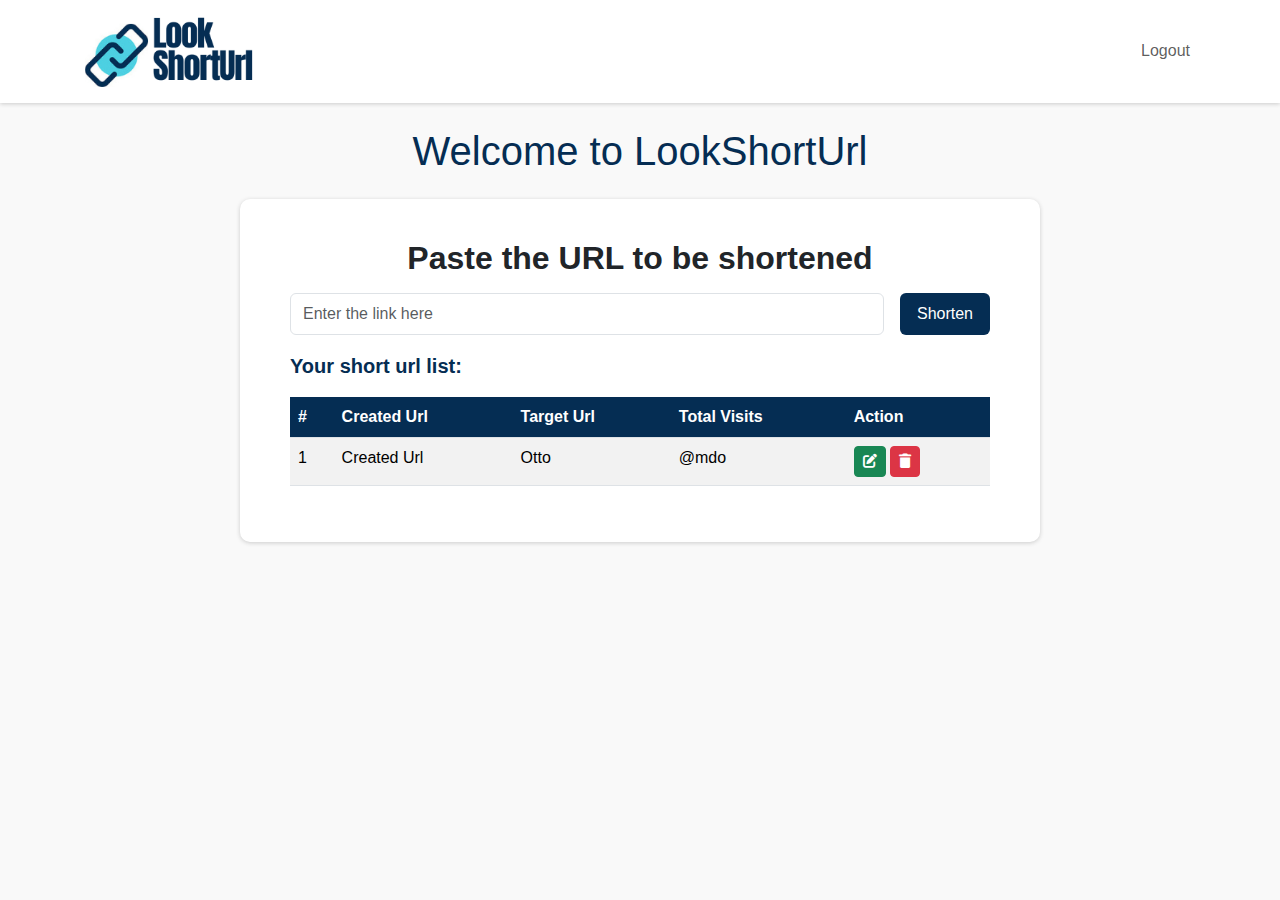
<file: front-end/index.html>
<!DOCTYPE html>
<html lang="en">
  <head>
    <meta charset="UTF-8" />
    <meta
      name="viewport"
      content="width=device-width, initial-scale=1.0"
    />
    <title>Home page - LookShortUrl</title>
    <!-- Bootstrap CSS -->
    <link
      href="https://cdn.jsdelivr.net/npm/bootstrap@5.3.5/dist/css/bootstrap.min.css"
      rel="stylesheet"
    />
    <!-- custom css -->
    <link
      href="assets/css/style.css"
      rel="stylesheet"
      type="text/css"
    />
    <!-- fontawesome cdn -->
    <link
      rel="stylesheet"
      href="https://cdnjs.cloudflare.com/ajax/libs/font-awesome/6.7.2/css/all.min.css"
    />
    <script src="https://cdn.jsdelivr.net/npm/bootstrap@5.3.5/dist/js/bootstrap.bundle.min.js"></script>
  </head>
  <body style="background: #f9f9f9">
    <main>
      <header>
        <nav class="navbar navbar-expand-lg">
          <div class="container">
            <a
              class="navbar-brand"
              href="/"
              ><img
                class="logo-img"
                src="assets/images/logo.png"
                alt="Logo"
            /></a>
            <button
              class="navbar-toggler"
              type="button"
              data-bs-toggle="collapse"
              data-bs-target="#navbarSupportedContent"
              aria-controls="navbarSupportedContent"
              aria-expanded="false"
              aria-label="Toggle navigation"
            >
              <span class="navbar-toggler-icon"></span>
            </button>
            <div
              class="collapse navbar-collapse justify-content-end"
              id="navbarSupportedContent"
            >
              <ul class="navbar-nav mb-2 mb-lg-0">
                <li class="nav-item">
                  <a
                    class="nav-link"
                    aria-current="page"
                    href="/"
                    >Logout</a
                  >
                </li>
              </ul>
            </div>
          </div>
        </nav>
      </header>
      <section class="container">
        <div class="row">
          <div class="col-12">
            <h1 class="text-center my-4 text-color-own">
              Welcome to LookShortUrl
            </h1>
          </div>
          <div class="col-12">
            <div class="content_wrapper">
              <h2 class="fw-bold text-center">Paste the URL to be shortened</h2>
              <form class="d-flex gap-3 mt-3">
                <input
                  type="text"
                  name=""
                  id="url_link"
                  class="form-control"
                  placeholder="Enter the link here"
                />
                <button
                  type="submit"
                  class="btn bg-own-color px-3 py-2"
                >
                  Shorten
                </button>
              </form>
              <div class="url_table_wrapper mt-3">
                <p class="fs-5 fw-bold text-color-own">Your short url list:</p>
                <table class="table table-striped table-hover">
                  <thead>
                    <tr>
                      <th scope="col">#</th>
                      <th scope="col">Created Url</th>
                      <th scope="col">Target Url</th>
                      <th scope="col">Total Visits</th>
                      <th scope="col">Action</th>
                    </tr>
                  </thead>
                  <tbody>
                    
                    <tr>
                      <td scope="row">1</td>
                      <td>Created Url</td>
                      <td>Otto</td>
                      <td>@mdo</td>
                      <td>
                        <button
                          class="btn btn-sm btn-success"
                          data-bs-toggle="modal"
                          data-bs-target="#editModal"
                        >
                          <i class="fa-solid fa-pen-to-square"></i>
                        </button>
                        <button class="btn btn-sm btn-danger">
                          <i class="fa-solid fa-trash"></i>
                        </button>
                      </td>
                    </tr>
                  </tbody>
                </table>
              </div>
            </div>
          </div>
        </div>
      </section>

      <!-- Modal -->
      <div
        class="modal fade"
        id="editModal"
        tabindex="-1"
        aria-labelledby="editModalLabel"
        aria-hidden="true"
      >
        <div class="modal-dialog modal-dialog-centered">
          <div class="modal-content">
            <div class="modal-header">
              <h1
                class="modal-title fs-5"
                id="editModalLabel"
              >
                Edit your url
              </h1>
              <button
                type="button"
                class="btn-close"
                data-bs-dismiss="modal"
                aria-label="Close"
              ></button>
            </div>
            <div class="modal-body">
              <form class="d-flex gap-3 my-3">
                <input
                  type="text"
                  name=""
                  id="url_link"
                  class="form-control"
                  placeholder="Enter the link here"
                />
                <button
                  type="submit"
                  class="btn bg-own-color px-3 py-2"
                >
                  Shorten
                </button>
              </form>
            </div>
          </div>
        </div>
      </div>
    </main>
  </body>
</html>
</file>
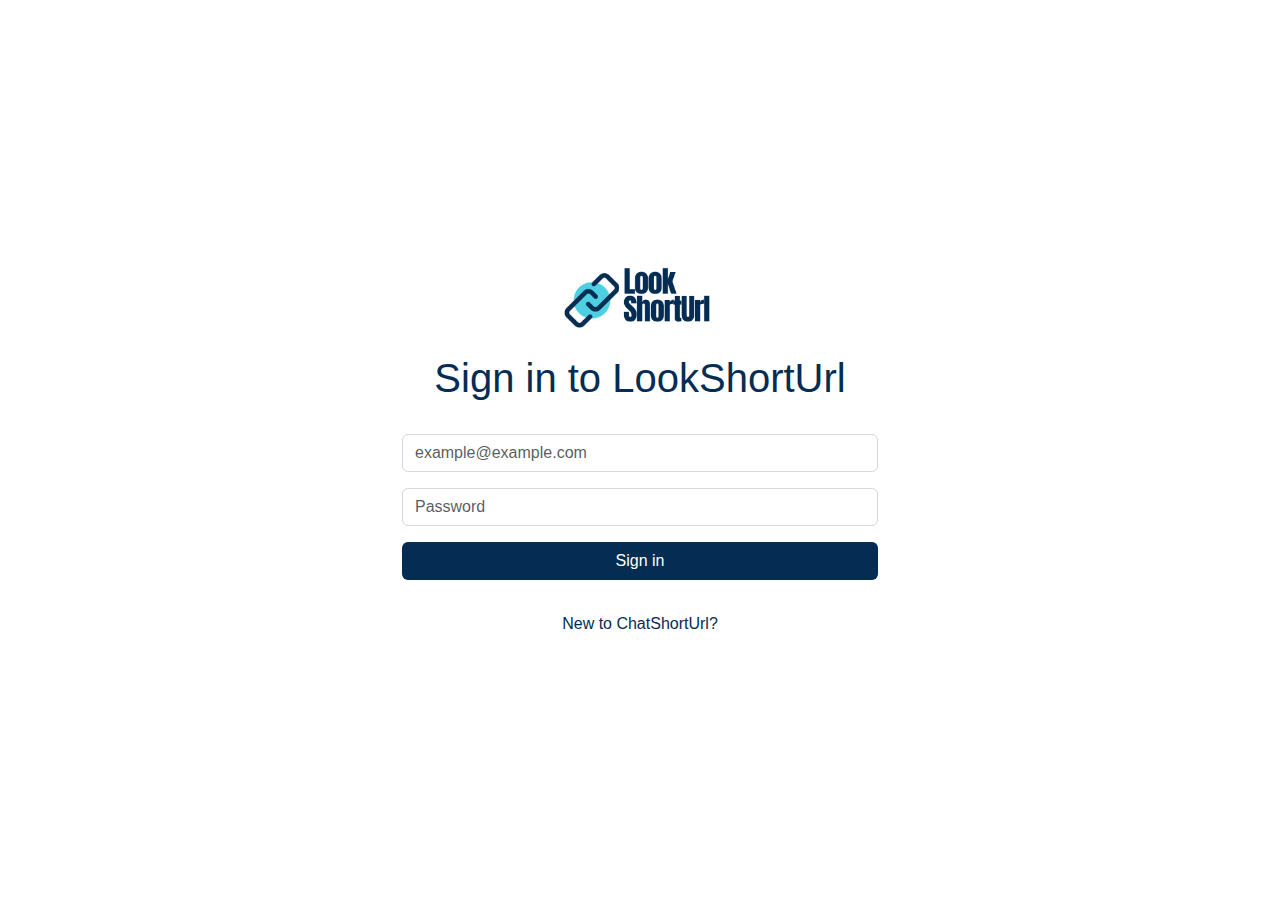
<file: front-end/login.html>
<!DOCTYPE html>
<html lang="en">
  <head>
    <meta charset="UTF-8" />
    <meta
      name="viewport"
      content="width=device-width, initial-scale=1.0"
    />
    <title>Login to ChatLook</title>

    <!-- Bootstrap CSS -->
    <link
      href="https://cdn.jsdelivr.net/npm/bootstrap@5.3.5/dist/css/bootstrap.min.css"
      rel="stylesheet"
    />
    <!-- custom css -->
    <link
      href="assets/css/style.css"
      rel="stylesheet"
      type="text/css"
    />

    <script src="https://cdn.jsdelivr.net/npm/bootstrap@5.3.5/dist/js/bootstrap.bundle.min.js"></script>
  </head>
  <body
    class="d-flex align-items-center justify-content-center"
    style="height: 100vh"
  >
    <main>
      <div class="container">
        <div class="row">
          <img
            src="./assets/images/logo.png"
            alt="Logo"
            class="logo_wrapper m-auto"
          />
          <h1 class="text-center mt-4 text-color-own">
            Sign in to LookShortUrl
          </h1>
          <form
            class="d-flex form__wrapper flex-column gap-3 mt-4"
            onsubmit="return validateLogin(event)"
          >
            <div class="form-group">
              <input
                type="email"
                class="form-control"
                id="email"
                placeholder="example@example.com"
              />
              <small
                class="text-danger"
                id="emailError"
              ></small>
            </div>
            <div class="form-group">
              <input
                type="password"
                class="form-control"
                id="password"
                placeholder="Password"
              />
              <small
                class="text-danger"
                id="passwordError"
              ></small>
            </div>
            <div class="form-group">
              <button
                type="submit"
                class="btn w-100 bg-own-color text-white btn-block"
              >
                Sign in
              </button>
            </div>
            <div
              class="mt-3 d-flex flex-column flex-lg-row gap-2 gap-lg-4 align-items-center justify-content-center"
            >
              <a
                href="register.html"
                class="text-color-own text-decoration-none"
                >New to ChatShortUrl?</a
              >
            </div>
          </form>
        </div>
      </div>
    </main>

    <script>
      function validateLogin(event) {
        event.preventDefault();
        let isValid = true;

        const email = document.getElementById("email").value.trim();
        const password = document.getElementById("password").value.trim();

        document.getElementById("emailError").textContent = email
          ? ""
          : "Email is required.";
        document.getElementById("passwordError").textContent = password
          ? ""
          : "Password is required.";

        if (email && password) {
          event.target.submit();
        }
      }
    </script>
  </body>
</html>
</file>
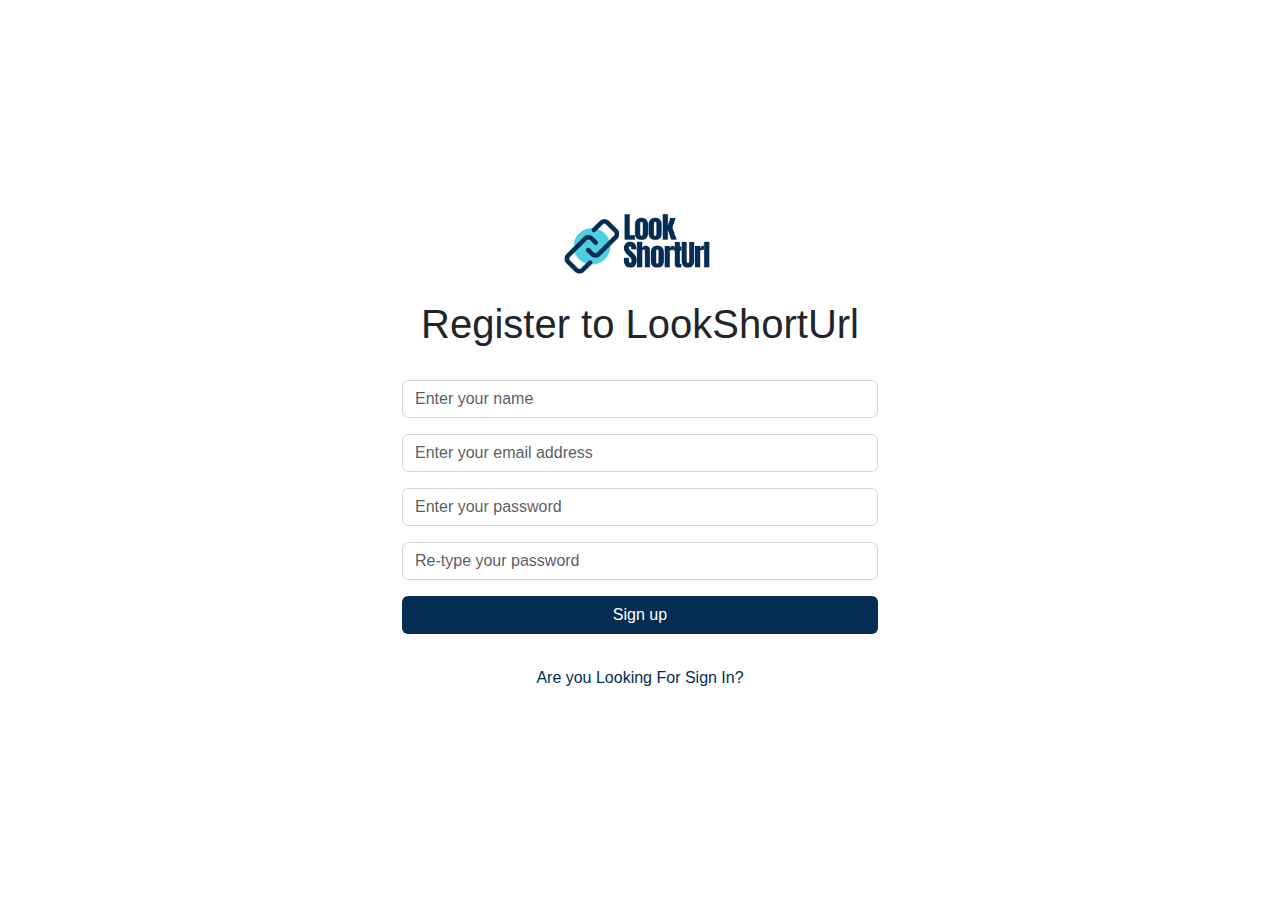
<file: front-end/register.html>
<!DOCTYPE html>
<html lang="en">
  <head>
    <meta charset="UTF-8" />
    <meta
      name="viewport"
      content="width=device-width, initial-scale=1.0"
    />
    <title>Sign Up to ChatLook</title>

    <!-- Bootstrap CSS -->
    <link
      href="https://cdn.jsdelivr.net/npm/bootstrap@5.3.5/dist/css/bootstrap.min.css"
      rel="stylesheet"
    />
    <!-- custom css -->
    <link
      href="assets/css/style.css"
      rel="stylesheet"
      type="text/css"
    />

    <script src="https://cdn.jsdelivr.net/npm/bootstrap@5.3.5/dist/js/bootstrap.bundle.min.js"></script>
  </head>
  <body
    class="d-flex align-items-center justify-content-center"
    style="height: 100vh"
  >
    <main>
      <div class="container">
        <div class="row">
          <img
            src="./assets/images/logo.png"
            alt="Logo"
            class="logo_wrapper m-auto"
          />
          <h1 class="text-center mt-4">Register to LookShortUrl</h1>
          <form
            class="d-flex form__wrapper flex-column gap-3 mt-4"
            onsubmit="return validateForm(event)"
          >
            <div class="form-group">
              <input
                type="text"
                class="form-control"
                id="name"
                placeholder="Enter your name"
                name="fname"
              />
              <small
                class="text-danger"
                id="nameError"
              ></small>
            </div>
            <div class="form-group">
              <input
                type="email"
                class="form-control"
                id="email"
                placeholder="Enter your email address"
              />
              <small
                class="text-danger"
                id="emailError"
              ></small>
            </div>
            <div class="form-group">
              <input
                type="password"
                class="form-control"
                id="pwd"
                placeholder="Enter your password"
                name="pwd"
              />
              <small
                class="text-danger"
                id="pwdError"
              ></small>
            </div>
            <div class="form-group">
              <input
                type="password"
                class="form-control"
                id="confirm_pwd"
                placeholder="Re-type your password"
              />
              <small
                class="text-danger"
                id="confirmPwdError"
              ></small>
            </div>
            <div class="form-group">
              <button
                type="submit"
                class="btn bg-own-color w-100 btn-block"
              >
                Sign up
              </button>
            </div>
            <div
              class="mt-3 d-flex flex-column flex-lg-row gap-2 gap-lg-4 align-items-center justify-content-center"
            >
              <a
                href="login.html"
                class="text-color-own text-decoration-none"
                >Are you Looking For Sign In?</a
              >
            </div>
          </form>
        </div>
      </div>
    </main>

    <script>
      function validateForm(event) {
        event.preventDefault();
        let isValid = true;

        const name = document.getElementById("name").value.trim();
        const email = document.getElementById("email").value.trim();
        const password = document.getElementById("pwd").value.trim();
        const confirmPassword = document
          .getElementById("confirm_pwd")
          .value.trim();

        document.getElementById("nameError").textContent = name
          ? ""
          : "Name is required.";
        document.getElementById("emailError").textContent = email
          ? ""
          : "Email is required.";

        document.getElementById("pwdError").textContent = password
          ? ""
          : "Password is required.";
        document.getElementById("confirmPwdError").textContent = confirmPassword
          ? ""
          : "Please confirm your password.";

        if (password && confirmPassword && password !== confirmPassword) {
          document.getElementById("confirmPwdError").textContent =
            "Passwords do not match.";
          isValid = false;
        }

        if (name && email && password && confirmPassword && isValid) {
          event.target.submit();
        }
      }
    </script>
  </body>
</html>
</file>
<file: front-end/assets/css/style.css>
* {
  margin: 0;
  padding: 0;
  box-sizing: border-box;
}
body {
  font-family: "Poppins", sans-serif;
  font-size: 16px;
}
.logo_wrapper {
  width: 180px !important;
  height: 100%;
}
.form__wrapper {
  width: 500px;
  margin: auto;
  input {
    border-color: #d7d7d7 !important;
  }
}

.text-color-own {
  color: #052d53 !important;
}
.bg-own-color {
  background-color: #052d53 !important;
  color: white !important;
}
.logo-img {
  width: 180px;
}
.content_wrapper {
  max-width: 800px;
  margin: auto;
  background: white !important;
  padding: 40px 50px;
  box-shadow: 0 1px 4px #ccc;
  border-radius: 10px;
}
header {
  box-shadow: 0 1px 4px #ccc;
  background: white !important;
}
table{
  thead th{
    background: #052d53 !important;
    color: white !important;
    font-family: "Poppins", sans-serif;
  }
}
</file>
